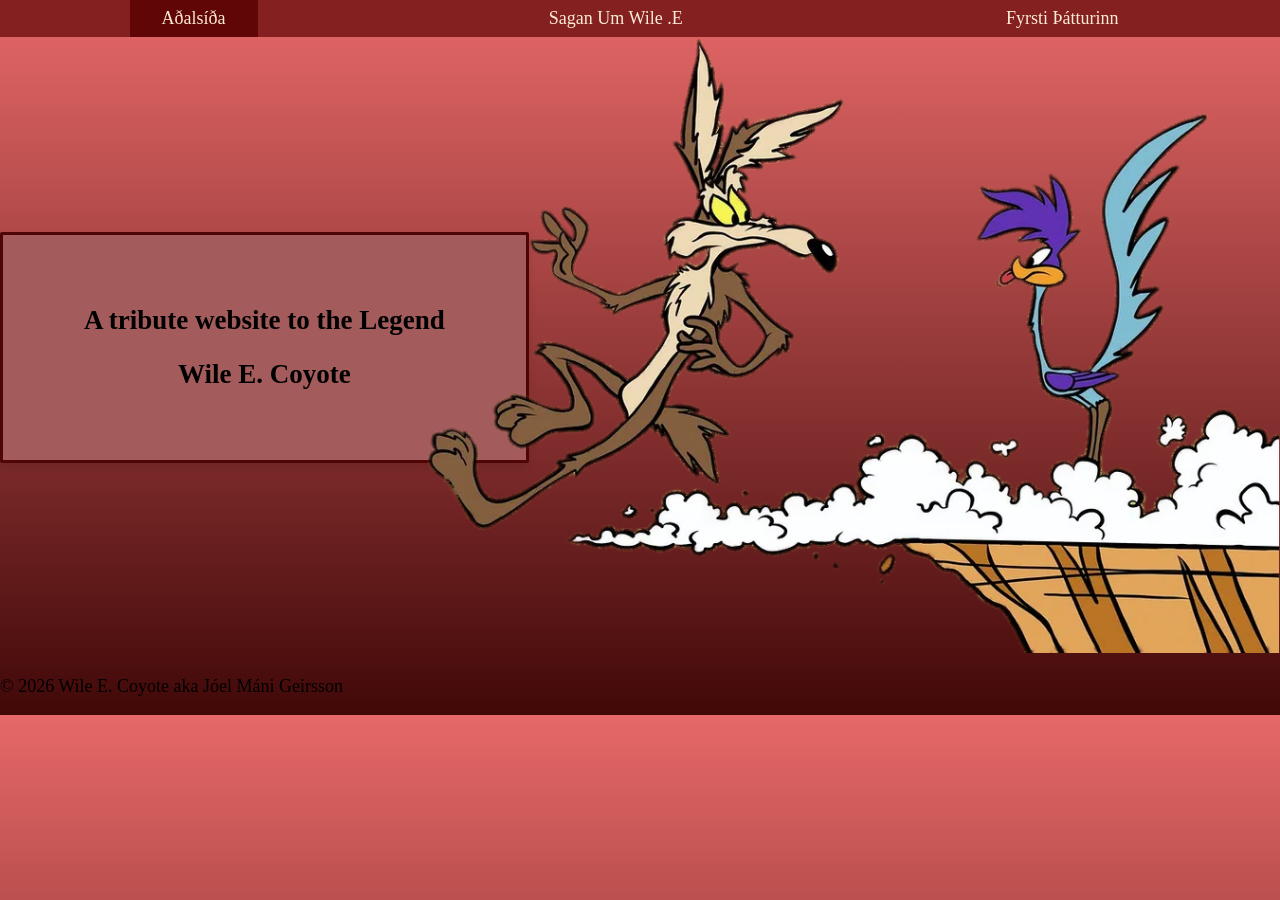
<file: index.html>
<!DOCTYPE html>
<html lang="en">
<head>
    <meta charset="UTF-8">
    <meta name="viewport" content="width=device-width, initial-scale=1.0">
    <title>Wile E. Coyote</title>
     <link rel="stylesheet" href="styles.css">
     <link rel="stylesheet" href="nav.css">
</head>
<body>
    <nav>
        <a href="index.html" class="aktiv">Aðalsíða</a>
        <a href="Part-2/">Sagan Um Wile .E</a>
        <a href="Part-3/">Fyrsti Þátturinn</a>
    </nav>
    <header class="container">
        <section class="container col-1">
            <h1>A tribute website to the Legend</h1>
            <h2>Wile E. Coyote</h2>
        </section>
        <picture class="right">
            <img src="W.E-RR.png">
        </picture>
    </header>
	<footer>
		<p>&copy; 2026 Wile E. Coyote aka Jóel Máni Geirsson</p>
	</footer>

</body>
</html>
</file>
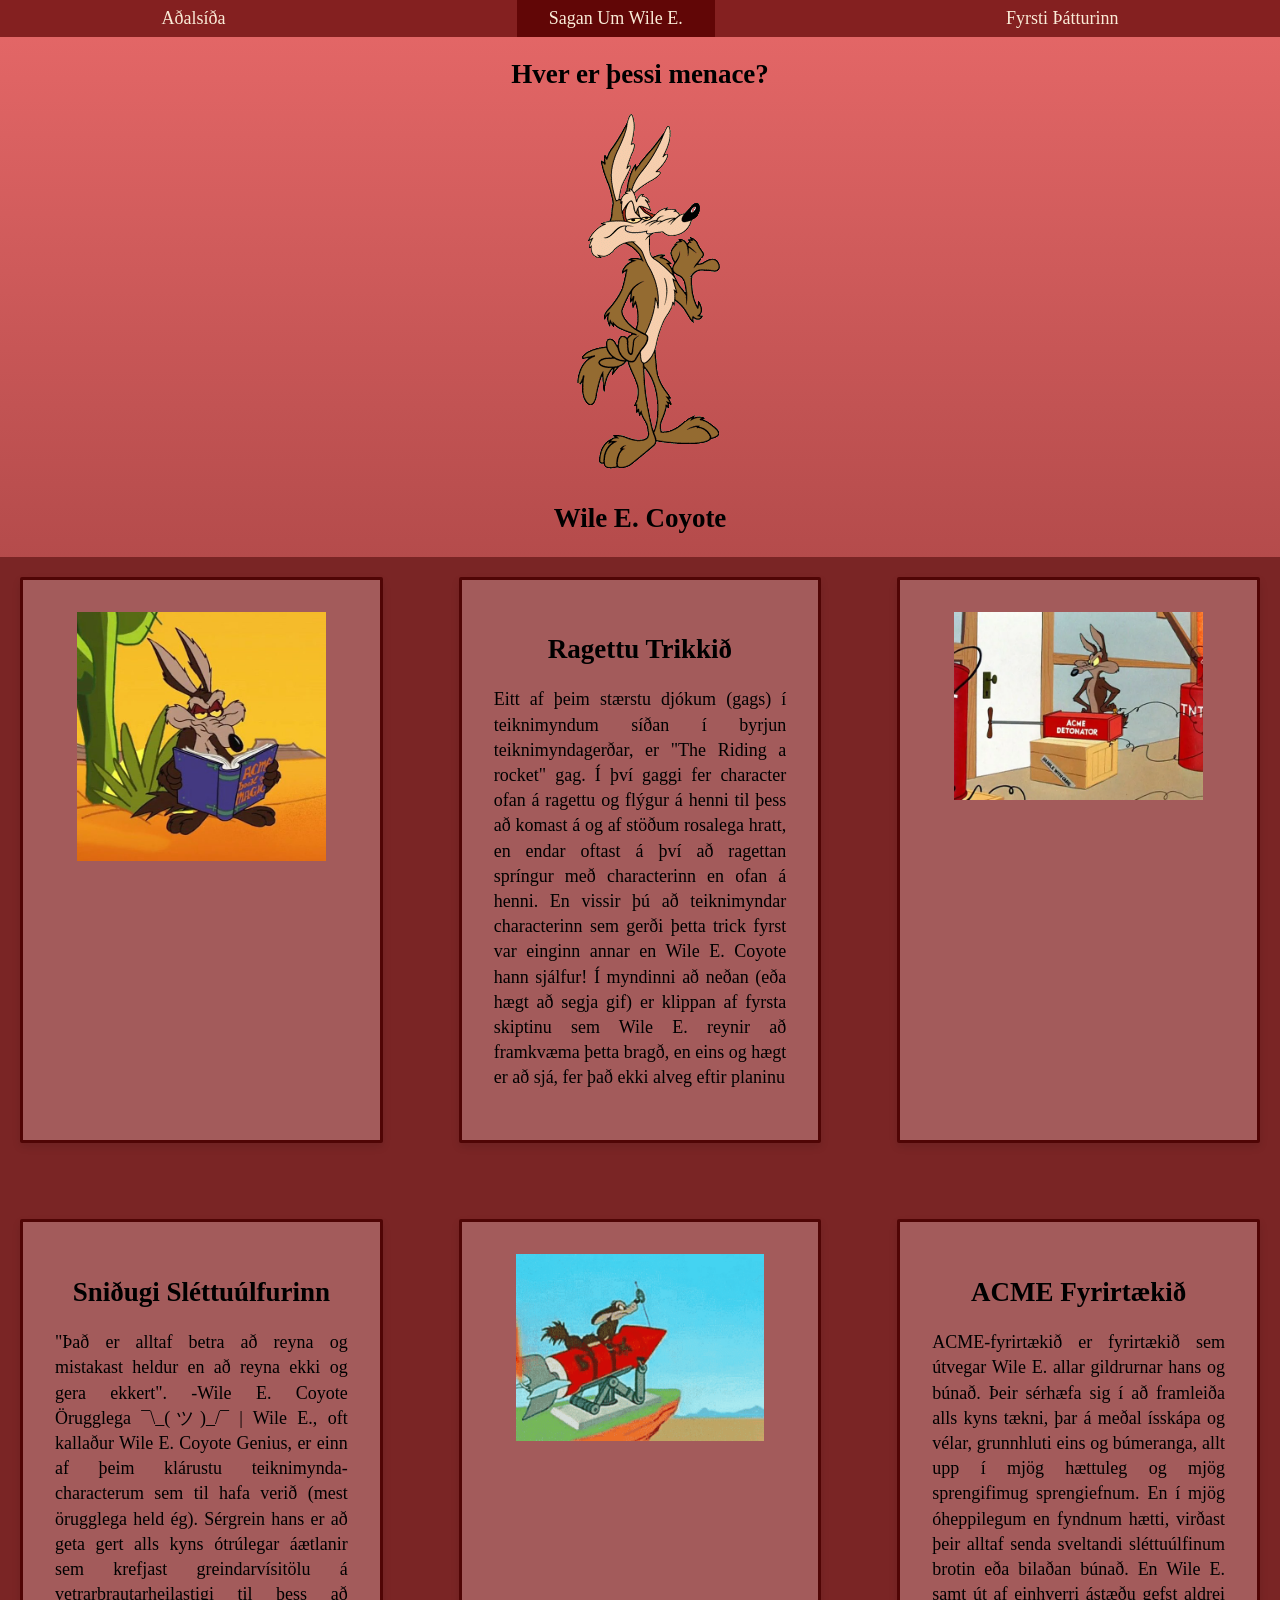
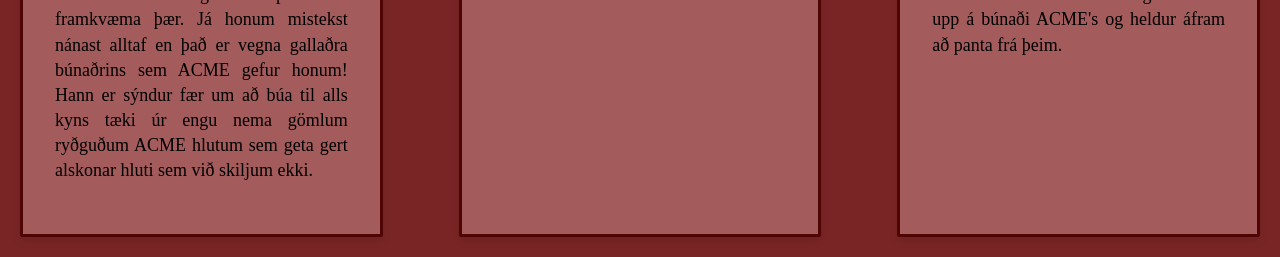
<file: Part-2/index.html>
<!DOCTYPE html>
<html lang="en">
<head>
    <meta charset="UTF-8">
    <meta name="viewport" content="width=device-width, initial-scale=1.0">
    <title>Wile E. Coyote</title>
     <link rel="stylesheet" href="styles.css">
     <link rel="stylesheet" href="../nav.css">
</head>
<body>
    <nav>
		<a href="../index.html">Aðalsíða</a>
		<a href="../Part-2/" class="aktiv">Sagan Um Wile E.</a>
		<a href="../Part-3/">Fyrsti Þátturinn</a>
	</nav>
    <header class="container">
        <section>
            <h1>Hver er þessi menace?</h1>
        </section>
    </header>
    <picture class="center">
        <section>
            <img src="Wile e.webp">
        </section>
        <section>
            <h2>Wile E. Coyote</h2>
        </section>
    </picture>
    <main class="container col-1">
        <section>
            <img src="Wile E Book.jpg">
        </section>
        <section>
            <h2>Ragettu Trikkið</h2>
            <p>Eitt af þeim stærstu djókum (gags) í teiknimyndum síðan í byrjun teiknimyndagerðar, er "The Riding a rocket" gag. Í því gaggi fer character ofan á ragettu og flýgur á henni til þess að komast á og af stöðum rosalega hratt, en endar oftast á því að ragettan spríngur með characterinn en ofan á henni. En vissir þú að teiknimyndar characterinn sem gerði þetta trick fyrst var einginn annar en Wile E. Coyote hann sjálfur! Í myndinni að neðan (eða hægt að segja gif) er klippan af fyrsta skiptinu sem Wile E. reynir að framkvæma þetta bragð, en eins og hægt er að sjá, fer það ekki alveg eftir planinu</p>
        </section>
        <section>
            <img src="Wile E Menace.webp">
        </section>
        <section>
            <h2>Sniðugi Sléttuúlfurinn</h2>
            <p>"Það er alltaf betra að reyna og mistakast heldur en að reyna ekki og gera ekkert". -Wile E. Coyote Örugglega ¯\_(ツ)_/¯   | Wile E., oft kallaður Wile E. Coyote Genius, er einn af þeim klárustu teiknimynda-characterum sem til hafa verið (mest örugglega held ég). Sérgrein hans er að geta gert alls kyns ótrúlegar áætlanir sem krefjast greindarvísitölu á vetrarbrautarheilastigi til þess að framkvæma þær. Já honum mistekst nánast alltaf en það er vegna gallaðra búnaðrins sem ACME gefur honum! Hann er sýndur fær um að búa til alls kyns tæki úr engu nema gömlum ryðguðum ACME hlutum sem geta gert alskonar hluti sem við skiljum ekki.</p>
        </section>
        <section>
            <img src="Wile Rocket.gif" alt="">
        </section>
        <section>
            <h2>ACME Fyrirtækið</h2>
            <p>ACME-fyrirtækið er fyrirtækið sem útvegar Wile E. allar gildrurnar hans og búnað. Þeir sérhæfa sig í að framleiða alls kyns tækni, þar á meðal ísskápa og vélar, grunnhluti eins og búmeranga, allt upp í mjög hættuleg og mjög sprengifimug sprengiefnum. En í mjög óheppilegum en fyndnum hætti, virðast þeir alltaf senda sveltandi sléttuúlfinum brotin eða bilaðan búnað. En Wile E. samt út af einhverri ástæðu gefst aldrei upp á búnaði ACME's og heldur áfram að panta frá þeim.</p>
        </section>
    </main>
</body>
</html>
</file>
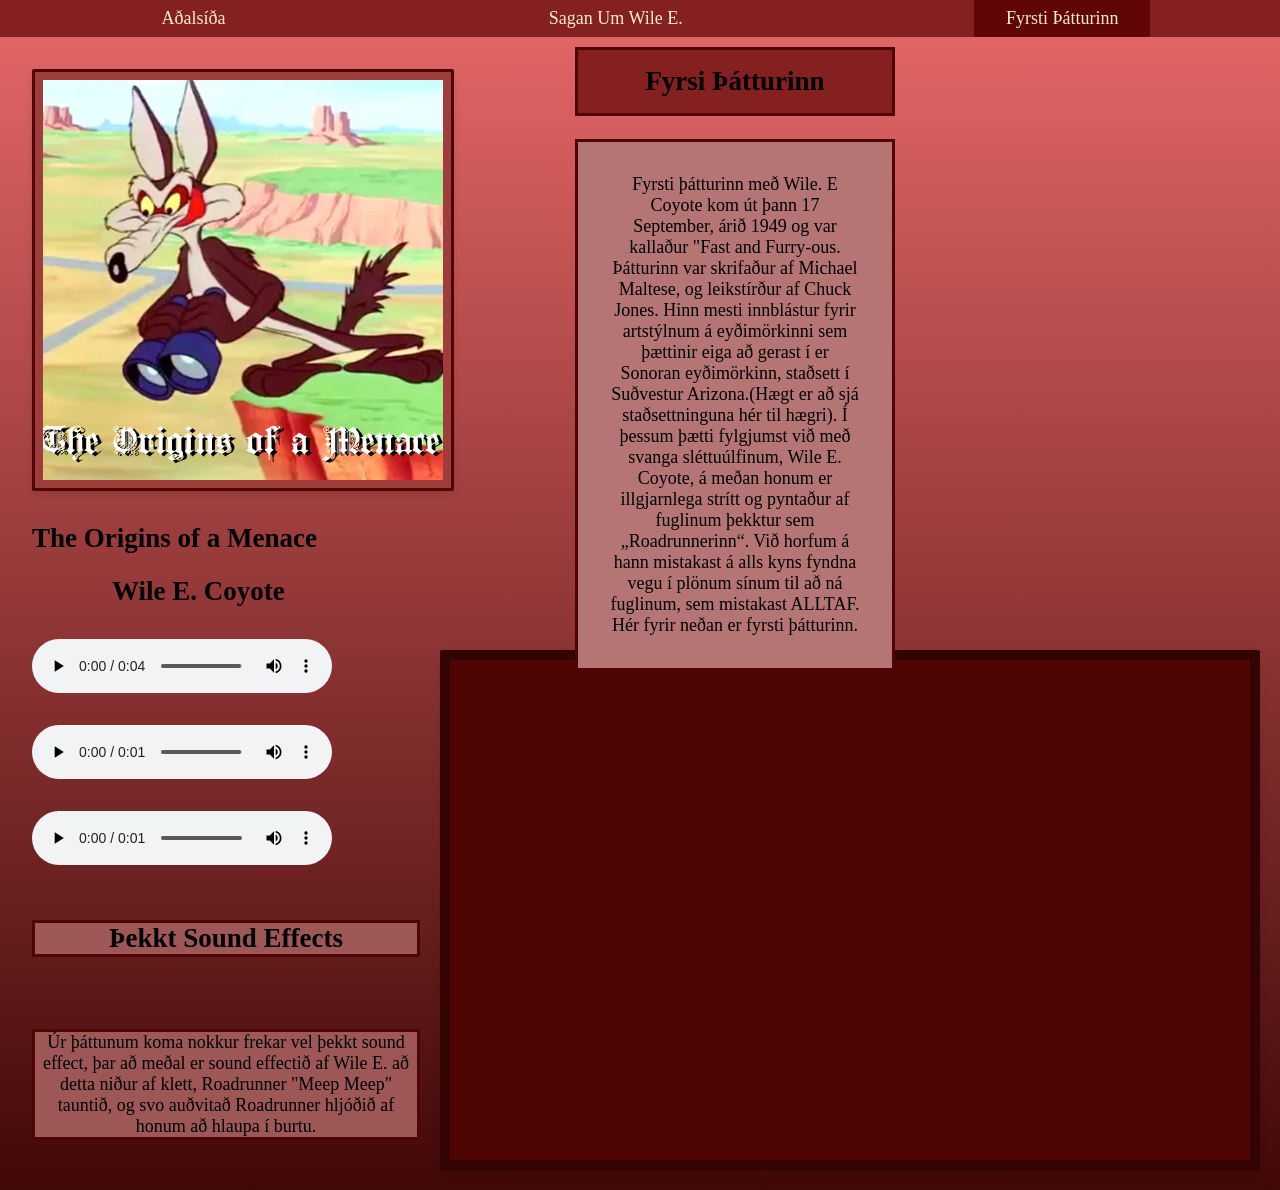
<file: Part-3/index.html>
<!DOCTYPE html>
<html lang="en">
<head>
    <meta charset="UTF-8">
    <meta name="viewport" content="width=device-width, initial-scale=1.0">
    <title>Wile E. Coyote</title>
     <link rel="stylesheet" href="styles.css">
     <link rel="stylesheet" href="../nav.css">
</head>
<body>
    <nav>
		<a href="../index.html">Aðalsíða</a>
		<a href="../Part-2/">Sagan Um Wile E.</a>
		<a href="../Part-3/" class="aktiv">Fyrsti Þátturinn</a>
	</nav>
    <header>
        <section class="col-1">
            <img src="The Origins of a Menace.png">
            <h1>The Origins of a Menace</h1>
            <h2>Wile E. Coyote</h2>
        </section>
        <section class="col-2">
            <h2>Fyrsi Þátturinn</h2>
            <p>Fyrsti þátturinn með Wile. E Coyote kom út þann 17 September, árið 1949 og var kallaður "Fast and Furry-ous. Þátturinn var skrifaður af Michael Maltese, og leikstírður af Chuck Jones. Hinn mesti innblástur fyrir artstýlnum á eyðimörkinni sem þættinir eiga að gerast í er Sonoran eyðimörkinn, staðsett í Suðvestur Arizona.(Hægt er að sjá staðsettninguna hér til hægri). Í þessum þætti fylgjumst við með svanga sléttuúlfinum, Wile E. Coyote, á meðan honum er illgjarnlega strítt og pyntaður af fuglinum þekktur sem „Roadrunnerinn“. Við horfum á hann mistakast á alls kyns fyndna vegu í plönum sínum til að ná fuglinum, sem mistakast ALLTAF. Hér fyrir neðan er fyrsti þátturinn.
            </p>
        </section>
    </header> 
    <main>
        <iframe width="560" height="315" src="https://www.youtube.com/embed/Zg2Cs851SwM?si=fRgag86uWspzRBgh" title="YouTube video player" frameborder="0" allow="accelerometer; autoplay; clipboard-write; encrypted-media; gyroscope; picture-in-picture; web-share" referrerpolicy="strict-origin-when-cross-origin" allowfullscreen style="float: right"></iframe>
    </main>     
    <div>
        <iframe src="https://www.google.com/maps/embed?pb=!1m18!1m12!1m3!1d86728.16053306412!2d-112.99540232900142!3d32.24627286629607!2m3!1f0!2f0!3f0!3m2!1i1024!2i768!4f13.1!3m3!1m2!1s0x812aa3fa967f27b3%3A0x3203b47da056787f!2sSonoran%20Desert!5e0!3m2!1sen!2sis!4v1772660722200!5m2!1sen!2sis" width="600" height="450" style="border:0;" allowfullscreen="" loading="lazy" referrerpolicy="no-referrer-when-downgrade"></iframe>
    </div>
    <section class="col-3">
        <audio controls src="Wile_E_Falls.mp3"></audio>
        <audio controls src="Roadrunner_Dash.mp3"></audio>
        <audio controls src="Roadrunner_Meep.mp3"></audio>
        <h2>Þekkt Sound Effects</h2>
        <p>Úr þáttunum koma nokkur frekar vel þekkt sound effect, þar að meðal er sound effectið af Wile E. að detta niður af klett, Roadrunner "Meep Meep" tauntið, og svo auðvitað Roadrunner hljóðið af honum að hlaupa í burtu.</p>
    </section>
</body>
</html>
</file>
<file: styles.css>
html {
    scroll-behavior: smooth;
}
body {
    font-size: large;
    margin: 0;
    background-color: rgb(160, 26, 26);
    background-image: linear-gradient(rgb(230, 104, 104),rgb(65, 8, 8));
    background-size: 100vh;
}
img {
     max-width: 100%;
     height: auto;
}
.container {
    width: 100%;
    margin: auto;
}
.center {
    text-align: center;
}
.right {
    text-align: right;
}
header  {
    display: grid;
    grid-template-columns: 1fr 2fr;
}
header:first-child {
    align-items: center;
    text-align: center;
}
section {
    display: block;
    margin-bottom: 5rem;
    text-align: center;
    background-color: rgb(163, 91, 91);
    padding: 3rem;
    border: 3px solid #500505;
    border-radius: 2px;
    box-shadow: 0 4px 8px rgba(0,0,0,0.1);

}
section p {
    line-height: 1.4;
    text-align: justify;
}
footer {
    bottom: 0%;
}
</file>
<file: nav.css>
nav {
    display: flex;
    justify-content: space-around;
    flex-direction: column;
    background-color: rgb(132, 32, 32);
    text-align: center;
}
nav a:link {
    display: block;
    color: antiquewhite;
    padding: .5rem 2rem;
    text-decoration: none;
}
nav a:visited {
    color: white;
}
nav a:hover,
nav:active, 
nav:focus,
.aktiv {
    color: rgb(236, 219, 33);
    background-color: rgb(97, 6, 6);
}
@media screen and (min-width:768px) {
    nav {
        flex-direction: row;
        justify-content: space-around;
    }
}
</file>
<file: Part-2/styles.css>
html {
    scroll-behavior: smooth;
}
body {
    font-size: large;
    margin: 0;
    background-color: rgb(160, 26, 26);
    background-image: linear-gradient(rgb(230, 104, 104),rgb(65, 8, 8));
}
.nav {
  grid-area: nav;
}
img {
    max-width: 85%;
    height: auto;
}
picture {
    text-align: center;
}
.container {
    width: 100%;
    margin: auto;
}
header {
    text-align: center;
}
main {
    display: block;
    background-color: rgb(122, 37, 37);
}
.col-1 {
    display: grid;
    grid-template-columns: 1fr 1fr 1fr;
    gap: 2em;
    row-gap: 2em;
}
.col-1 section {
    display: block;
    text-align: center;
    margin: 20px;
    background-color: rgb(163, 91, 91);
    padding: 2rem;
    border: 3px solid #500505;
    border-radius: 2px;
    box-shadow: 0 4px 8px rgba(0,0,0,0.1);
}
.col-1 section p {
    line-height: 1.4;
    text-align: justify;
}
</file>
<file: Part-3/styles.css>
html {
    scroll-behavior: smooth;
}
body {
    font-size: large;
    margin: 0;
    background-color: rgb(160, 26, 26);
    background-image: linear-gradient(rgb(230, 104, 104),rgb(65, 8, 8));
}
img {
    max-width: 100%;
    height: auto;
    margin: 20px;
}
picture {
    text-align: center;
}
main iframe {
    margin: 20px;
    height: 500px;
    width: 800px;
    display: block;
    background-color: #500505;
    border: 10px solid #340404;
    border-radius: 2px;
    box-shadow: 0 4px 8px rgba(0,0,0,0.1);
}
.col-1 {
    img {
        margin: 2rem;
    }
    h1 {
        margin-left: 2rem;
    }
    h2{
        margin-left: 7rem;
    }
    img {
        display: block;
        background-color: rgb(159, 60, 60);
        padding: 0.5rem;
        border: 3px solid #500505;
        border-radius: 2px;
        box-shadow: 0 4px 8px rgba(0,0,0,0.1);
    }
}
.col-2 {
    position: absolute;
    text-align: center;
    max-width: 25%;
    top: 25px;
    left: 575px;
}
.col-2 h2 {
    display: block;
    max-width: 100%;
    padding: 1rem;
    background-color: rgb(132, 32, 32);
    border: 3px solid #500505;
}
.col-2 p {
    display: block;
    max-width: auto;
    padding: 2rem;
    background-color: rgb(182, 117, 117);
    border: 3px solid #500505;
}
.col-3 {
    display: grid;
    grid-template-columns: 1fr;
    margin: 2rem;
    gap: 2rem;

    p,
    h2 {
        display: block;
        text-align: center;
        background-color: #9d5757;
        border: 3px solid #500505; 
    }
}
div {
    position: absolute;
    top: 45px;
    right: 10px;
}
</file>
